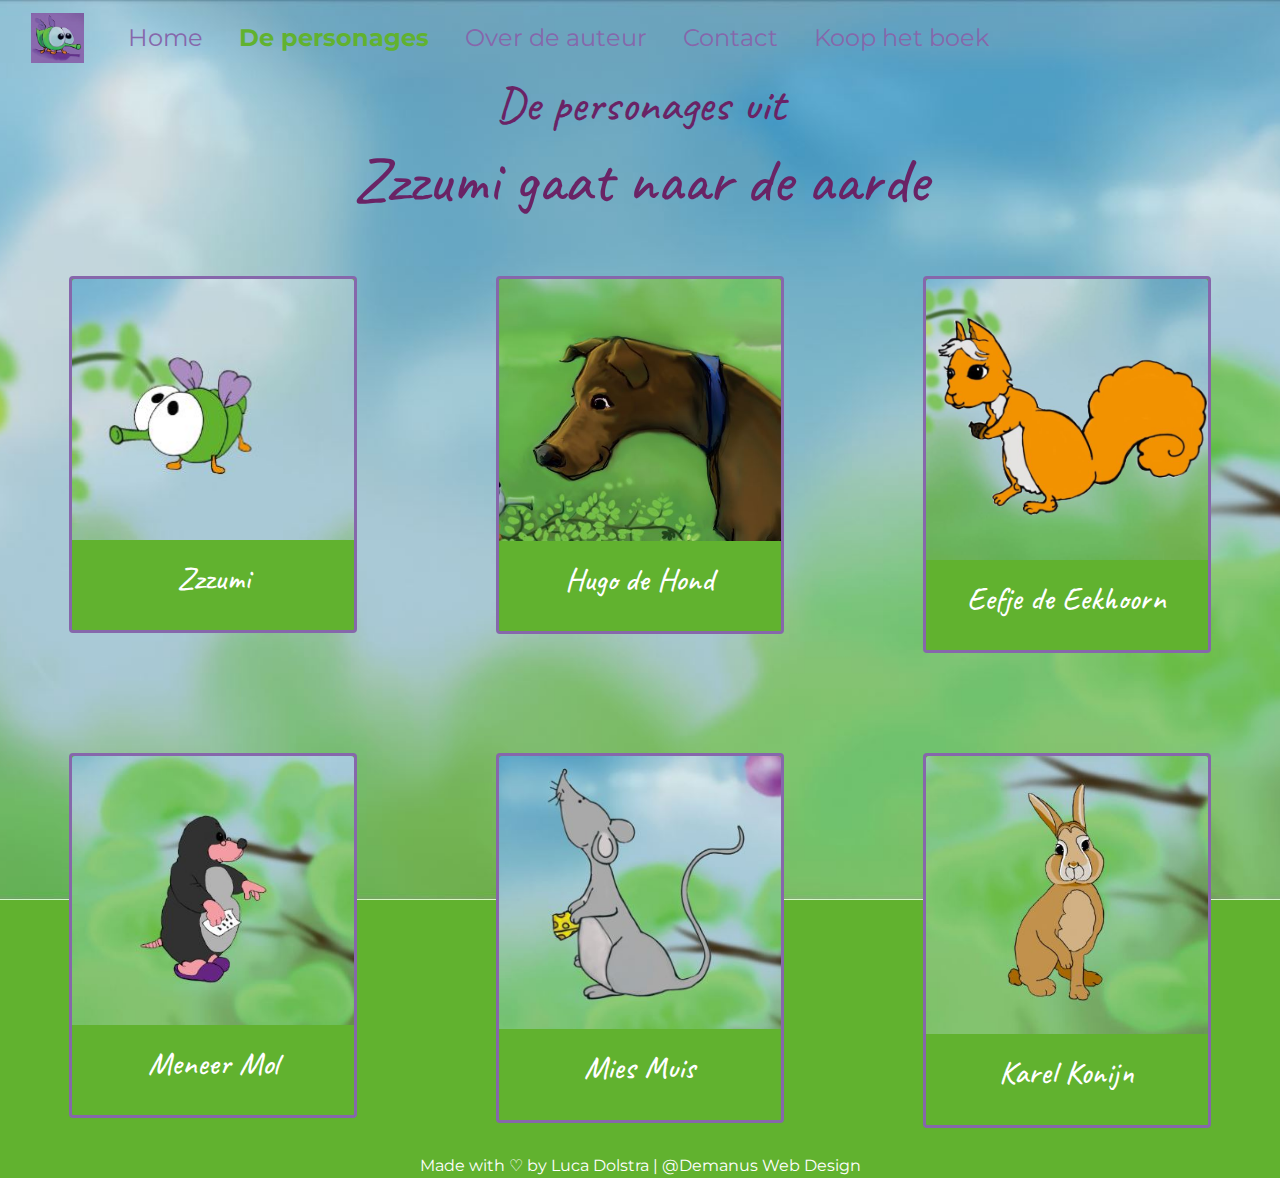
<file: extras.html>
<!DOCTYPE html>
<html lang="en" dir="ltr">

<head>
  <meta charset="utf-8">
  <meta name="viewport" content="width=device-width, initial-scale=1, shrink-to-fit=no">
  <title>Zzzumi</title>
  <link rel="icon" href="icon.ico" type="image/x-icon">
  <link href="https://fonts.googleapis.com/css?family=Caveat:400,700|Montserrat&display=swap" rel="stylesheet">
  <link rel="stylesheet" href="https://stackpath.bootstrapcdn.com/bootstrap/4.3.1/css/bootstrap.min.css" integrity="sha384-ggOyR0iXCbMQv3Xipma34MD+dH/1fQ784/j6cY/iJTQUOhcWr7x9JvoRxT2MZw1T" crossorigin="anonymous">
  <link rel="stylesheet" href="styles.css">
</head>

<body class="extra-body">

  <div class="extra-screen background">
    <div class="container-fluid">
      <nav class="navbar navbar-expand-lg navbar-dark">
        <a class="navbar-brand" href="#"> <img src="images/logo.JPG" class="logo" alt="Zzzumi-logo"> </a>
        <button class="navbar-toggler" type="button" data-toggle="collapse" data-target="#navbarSupportedContent" aria-controls="navbarSupportedContent" aria-expanded="false" aria-label="Toggle navigation">
          <span class="navbar-toggler-icon"></span>
        </button>

        <div class="collapse navbar-collapse" id="navbarSupportedContent">
          <ul class="navbar-nav mr-auto">
            <li class="nav-item">
              <a class="nav-link" href="index.html">Home <span class="sr-only">(current)</span></a>
            </li>
            <li class="nav-item">
              <a class="nav-link disabled" href="extras.html">De personages</a>
            </li>
            <li class="nav-item">
              <a class="nav-link" href="janet.html">Over de auteur</a>
            </li>
            <li class="nav-item">
              <a class="nav-link" href="contact.html">Contact</a>
            </li>
            <li class="nav-item">
              <a class="nav-link" href="boek.html">Koop het boek</a>
            </li>
          </ul>
        </div>
      </nav>
    </div>



    <h2 class="extra-subheading">De personages uit</h2>
    <h1 class="extra-heading"> Zzzumi gaat naar de aarde</h1>

    <div class="row cardrow">
      <div class="col-lg-4 col-sm-6">
        <div onclick="getPage('zzzumi')" class="card" style="width: 18rem;">
          <img class="card-img-top" src="images/zzzumicard.jpg" alt="Card image cap">
          <div class="card-body">
            <h2 class="card-title">Zzzumi</h2>
            <!-- <p class="card-text">Dit is Zzzumi. Zzzumi is geboren op planeet Booo.</p> -->
          </div>
        </div>
      </div>
      <div class="col-lg-4 col-sm-6">
        <div onclick="getPage('hugo')" class="card" style="width: 18rem;">
          <img class="card-img-top" src="images/hugo.jpg" alt="Card image cap">
          <div class="card-body">
            <h2 class="card-title">Hugo de Hond</h2>
            <!-- <p class="card-text">Dit is Hugo. Hugo woont in het hondenhok op de boerderij van opa en oma.</p> -->
          </div>
        </div>
      </div>
      <div class="col-lg-4 col-sm-6">
        <div onclick="getPage('eefje')" class="card" style="width: 18rem;">
          <img class="card-img-top" src="images/eefje.jpg" alt="Card image cap">
          <div class="card-body">
            <h2 class="card-title">Eefje de Eekhoorn</h2>
            <!-- <p class="card-text">Dit is Eefje. Eefje is.... .</p> -->
          </div>
        </div>
      </div>
      <div class="col-lg-4 col-sm-6">
        <div onclick="getPage('meneer-mol')" class="card" style="width: 18rem;">
          <img class="card-img-top" src="images/mol.jpg" alt="Card image cap">
          <div class="card-body">
            <h2 class="card-title">Meneer Mol</h2>
            <!-- <p class="card-text"></p> -->
          </div>
        </div>
      </div>
      <div class="col-lg-4 col-sm-6">
        <div onclick="getPage('mies-muis')" class="card" style="width: 18rem;">
          <img class="card-img-top" src="images/mies.jpg" alt="Card image cap">
          <div class="card-body">
            <h2 class="card-title">Mies Muis</h2>
            <!-- <p class="card-text"></p> -->
          </div>
        </div>
      </div>
      <div class="col-lg-4 col-sm-6">
        <div onclick="getPage('karel-konijn')" class="card" style="width: 18rem;">
          <img class="card-img-top" src="images/karel.jpg" alt="Card image cap">
          <div class="card-body">
            <h2 class="card-title">Karel Konijn</h2>
            <!-- <p class="card-text"></p> -->
          </div>
        </div>
      </div>
    </div>

    <footer class="footer">
      Made with ♡ by <a class="footerlink" href="https://www.lucadolstra.com" target="_blank">Luca Dolstra</a> | <a class="footerlink" href="https://www.demanus.nl" target="_blank">@Demanus Web Design</a>
    </footer>
</div>


  <script type="text/javascript" src="index.js"></script>
  <script src="https://code.jquery.com/jquery-3.2.1.slim.min.js" integrity="sha384-KJ3o2DKtIkvYIK3UENzmM7KCkRr/rE9/Qpg6aAZGJwFDMVNA/GpGFF93hXpG5KkN" crossorigin="anonymous"></script>
  <script src="https://cdnjs.cloudflare.com/ajax/libs/popper.js/1.12.9/umd/popper.min.js" integrity="sha384-ApNbgh9B+Y1QKtv3Rn7W3mgPxhU9K/ScQsAP7hUibX39j7fakFPskvXusvfa0b4Q" crossorigin="anonymous"></script>
  <script src="https://maxcdn.bootstrapcdn.com/bootstrap/4.0.0/js/bootstrap.min.js" integrity="sha384-JZR6Spejh4U02d8jOt6vLEHfe/JQGiRRSQQxSfFWpi1MquVdAyjUar5+76PVCmYl" crossorigin="anonymous"></script>


</body>


</html>
</file>
<file: styles.css>
/* #A66812 #6A2365 #8667AB*/
html {
  height: 100%;
}

body {
  height: 100%;
  text-align: center;
  position: relative;
  font-family: 'Montserrat', sans-serif;
  background-color: #060407;
  -webkit-user-select: none;
  -moz-user-select: none;
  -ms-user-select: none;
  user-select: none;
}

h1, h2, h3, h4, h5, h6 {
  font-family: 'Caveat', cursive;
}

.main-section {
  padding-bottom: 15px;
}

.background {
  background-attachment: fixed;
  min-height: 100%;
  background-position: center;
  background-repeat: no-repeat;
  background-size: cover;
  color: white;
  position: relative;
  z-index: 4;
}

.home-screen, .contact-screen {
  background-image: url("images/Nacht2.JPG");
}

.extra-screen, .book-screen {
  background-image: url("images/Dag.JPG");
}

.author-screen {
  background-image: url("images/Nacht.JPG");
}

.character-screen {
    background-image: url("images/Nacht.JPG");
}


/* ---- particles.js container ---- */
#particles-js {
  position: absolute;
  width: 100%;
  height: 100%;
}

/* ---- nav bar ---- */
.nav-link {
  color: #8667AB !important;
  font-size: 24px;
  margin-left: 20px;
}

.disabled {
  color: #61B22F !important;
  font-weight: bolder;
}

.nav-link:hover {
  color: #61B22F !important;
  font-weight: bolder;
}

.logo {
  height: 50px;
}

.headings {
  position: absolute;
  top: 60%;
  left: 50%;
  margin-right: -50%;
  -webkit-transform: translate(-50%, -50%);
  -moz-transform: translate(-50%, -50%);
  -ms-transform: translate(-50%, -50%);
  -o-transform: translate(-50%, -50%);
  transform: translate(-50%, -50%);
}

/* .........HOME SCREEN.........  */
.title {
  text-align: right;
  padding-right: 10%;
}

.big-heading {
  color: #61B22F;
  font-size: 8rem;
}

.sub-heading {
  color: #15ACE1;
  font-size: 5rem;
  padding-bottom: 50px;
}

.title-img {
  text-align: left;
}

.bounce {
  display: inline-block;
  position: relative;
  -moz-animation: bounce 2s infinite linear;
  -o-animation: bounce 2s infinite linear;
  -webkit-animation: bounce 2s infinite linear;
  animation: bounce 2s infinite linear;
}

.img-zzzumi {
  max-height: 200px;
}

.title-button {
  background-color: #61B22F;
  padding: 20px 30px;
  border-radius: 37px;
  margin: 0 20px;
}

.title-button:hover {
  background-color: #366618;
}

/* #A66812 #6A2365 #8667AB*/
/* Extras screen */
.extra-body {
  background-color: #61B22F;
}

.extra-subheading {
  font-size: 3rem;
  color: #6A2365;
}

.extra-heading {
  font-size: 4rem;
  color: #6A2365;
}

.cardrow {
  margin: 0;
}

.card {
  border: 3px solid #8667AB;
  background-color: #61B22F;
  margin: 50px auto;
  cursor: pointer;
}

.card:hover {
  border: 5px solid #8667AB;
}

/* ...........AUTHOR SCREEN................ */
.author-body {
  background-color: #6B5593;
}

.authorrow {
  width: 100%;
  margin: 100px 0;
}

.img-janet {
  text-align: right;
  padding-right: 10%;
}

.janet-text {
  text-align: left;
  padding-right: 10%;
}


/* .............CONTACT SCREEN......... */

.contact-section{
  margin: 3% 0 20px;
}

.contact-form{
  text-align: center;
}

.form-control{

  /* background-color: #fff; */
  background-color: rgba(255,255,255,0.2);
  /* border-top: none !important;
  border-right: none !important;
  border-bottom: 3px solid  #6B5593 !important; */
  border: none;
}

/* .form-group{
  text-align: right !important;

} */

.contact-info{
  text-align: left;
  line-height: 2;
}

.heading-contact{
  color: #15ACE1;
  font-size: 5rem;
  padding-bottom: 50px;
}

.heading-contact-info{
  text-align: left;
}

.contact-button {
  background-color: #61B22F;
  padding: 15px 20px;
  border-radius: 37px;
  margin: 20px 0;
}

.contact-button:hover {
  background-color: #366618;
}


/* ................FOOTER........... */
.footer {
  position: absolute;
  bottom: 0;
  width: 100%;

}

.footerlink {
  text-decoration: none;
  color: white;
}

.footerlink:hover {
  text-decoration: none;
  color: #6A2365;
}

/* start of desktop styles */
@media screen and (max-width: 991px) {
  .big-heading {
    color: #61B22F;
    font-size: 4rem;
  }

  .sub-heading {
    color: #15ACE1;
    font-size: 2rem;
    padding-bottom: 50px;
  }

  .img-zzzumi {
    max-height: 150px;
  }

  .navbar {
    z-index: 5;
  }

  .nav-link {
    background-color: #060407;
    opacity: 0.8;
    z-index: 5;
  }
}

@media screen and (max-width: 767px) {

  /* start of tablet styles */
  .big-heading {
    color: #61B22F;
    font-size: 4rem;
    text-align: center;
  }

  .sub-heading {
    color: #15ACE1;
    font-size: 2rem;
    padding-bottom: 50px;
    text-align: center;
  }

  .img-zzzumi {
    max-width: 150px;
  }

  .title-img {
    margin: 10px auto;
  }

  .title-button {
    display: block;
    margin: 30px;
  }
}

@media screen and (max-width: 479px) {

  /* start of phone styles */
  .big-heading {
    color: #61B22F;
    font-size: 4rem;
    text-align: center;
  }

  .sub-heading {
    color: #15ACE1;
    font-size: 2rem;
    padding-bottom: 50px;
    text-align: center;
  }

  .img-zzzumi {
    max-width: 150px;
  }

  .title-img {
    margin: 10px auto;
  }

  .title-button {
    display: block;
    margin: 30px;
  }

  .img-janet {
    text-align: center;
    margin-bottom: 50px;
  }
}

@-webkit-keyframes bounce {
  0% {
    top: 0;
  }

  50% {
    top: -0.4em;
  }

  60% {
    top: -0.5em;
  }

  70% {
    top: -0.4em;
  }

  100% {
    top: 0;
  }
}

@-moz-keyframes bounce {
  0% {
    top: 0;
  }

  50% {
    top: -0.4em;
  }

  60% {
    top: -0.5em;
  }

  70% {
    top: -0.4em;
  }

  100% {
    top: 0;
  }
}

@-o-keyframes bounce {
  0% {
    top: 0;
  }

  50% {
    top: -0.4em;
  }

  60% {
    top: -0.5em;
  }

  70% {
    top: -0.4em;
  }

  100% {
    top: 0;
  }
}

@-ms-keyframes bounce {
  0% {
    top: 0;
  }

  50% {
    top: -0.4em;
  }

  60% {
    top: -0.5em;
  }

  70% {
    top: -0.4em;
  }

  100% {
    top: 0;
  }
}

@keyframes bounce {
  0% {
    top: 0;
  }

  50% {
    top: -0.4em;
  }

  60% {
    top: -0.5em;
  }

  70% {
    top: -0.4em;
  }

  100% {
    top: 0;
  }
}
</file>
